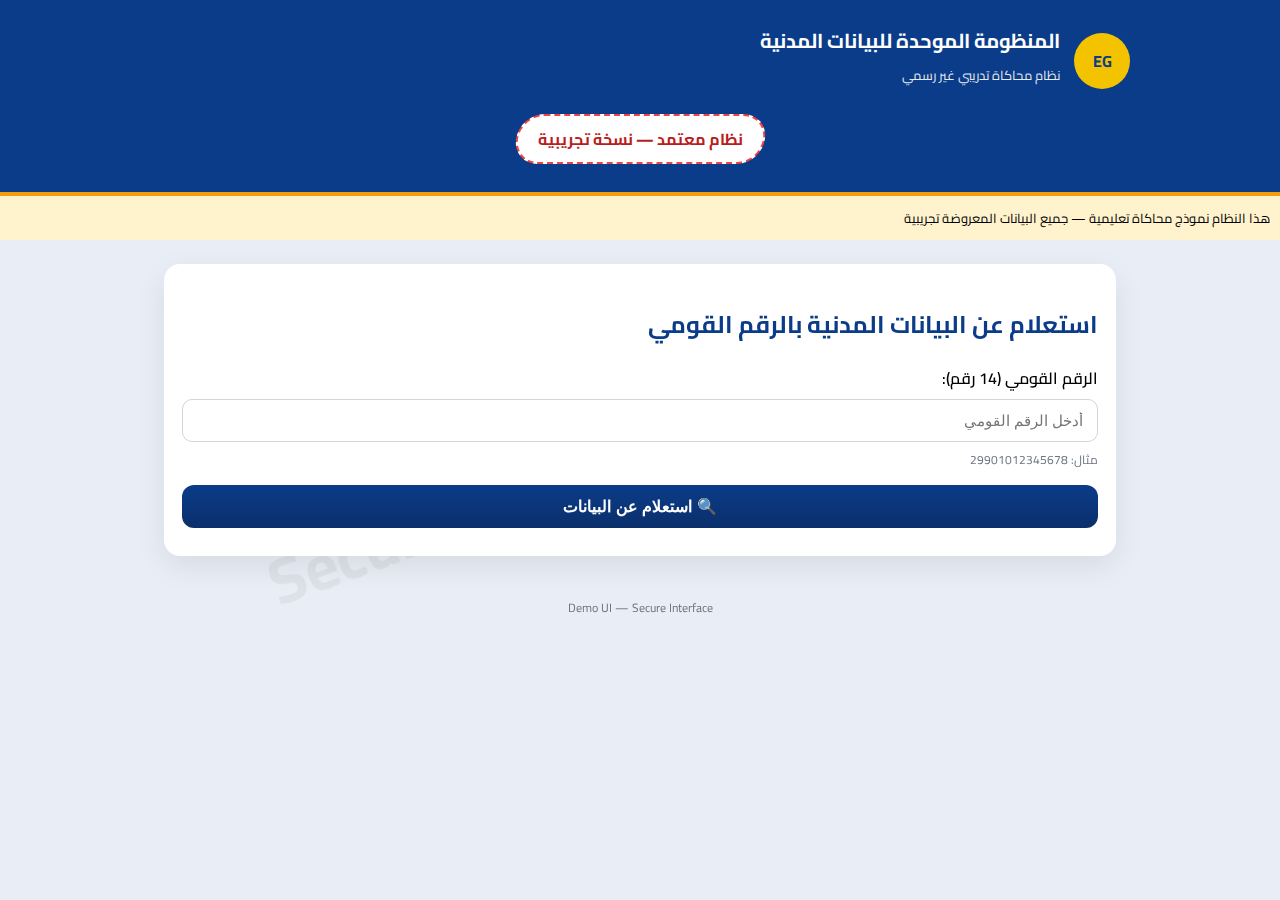
<file: index.html>
<!DOCTYPE html>
<html lang="ar" dir="rtl">
<head>
<meta charset="UTF-8">
<meta name="viewport" content="width=device-width, initial-scale=1.0">
<title>نظام بيانات مدنية - نموذج تدريبي</title>

<link href="https://fonts.googleapis.com/css2?family=Cairo:wght@400;600;700&display=swap" rel="stylesheet">
<link rel="stylesheet" href="style.css">
</head>

<body>

<!-- علامة التوثيق الخلفية -->
<div class="security-watermark">
  Secure • Verified • Protected
</div>

<header class="header">
  <div class="row">
    <div class="logo">EG</div>
    <div class="titles">
      <h1>المنظومة الموحدة للبيانات المدنية</h1>
      <p>نظام محاكاة تدريبي غير رسمي</p>
    </div>
  </div>

  <!-- شارة نظام معتمد المنحنية -->
  <div class="ribbon-wrap">
    <div class="ribbon"><span>نظام معتمد — نسخة تجريبية</span></div>
  </div>
</header>

<div class="notice">
  هذا النظام نموذج محاكاة تعليمية — جميع البيانات المعروضة تجريبية
</div>

<div class="container">
  <div class="card">
    <h2>استعلام عن البيانات المدنية بالرقم القومي</h2>

    <div class="field">
      <label>الرقم القومي (14 رقم):</label>
      <input id="nid" class="input" placeholder="أدخل الرقم القومي">
      <div class="helper">مثال: 29901012345678</div>
    </div>

    <button class="btn" onclick="search()">🔍 استعلام عن البيانات</button>

    <div id="msg" class="msg"></div>
    <div id="result" class="result"></div>
  </div>
</div>

<div class="footer">
  Demo UI — Secure Interface
</div>

<script src="script.js"></script>
</body>
</html>
</file>
<file: style.css>
:root{
  --blue:#0b3c89;
  --yellow:#f3c300;
}

*{box-sizing:border-box}

body{
  margin:0;
  font-family:"Cairo",sans-serif;
  background:#e9edf5;
}

/* ===== Watermark ===== */
.security-watermark{
  position:fixed;
  inset:0;
  display:flex;
  align-items:center;
  justify-content:center;
  font-size:64px;
  font-weight:700;
  color:#000;
  opacity:.05;
  transform:rotate(-20deg);
  pointer-events:none;
  z-index:0;
}

/* ===== Header ===== */
.header{
  background:var(--blue);
  color:#fff;
  padding:22px 16px 28px;
  position:relative;
  z-index:1;
}

.header .row{
  max-width:980px;
  margin:auto;
  display:flex;
  gap:14px;
  align-items:center;
}

.logo{
  width:56px;
  height:56px;
  border-radius:50%;
  background:var(--yellow);
  display:flex;
  align-items:center;
  justify-content:center;
  font-weight:700;
  color:#0b3c89;
}

.titles h1{
  margin:0;
  font-size:20px;
}

.titles p{
  margin-top:4px;
  font-size:13px;
  opacity:.9;
}

/* ===== Ribbon (منحنية) ===== */
.ribbon-wrap{
  display:flex;
  justify-content:center;
  margin-top:14px;
}

.ribbon{
  background:#fff;
  color:#b91c1c;
  padding:8px 20px;
  border-radius:999px;
  border:2px dashed #ef4444;
  font-weight:700;
  transform:skewX(-8deg);
}

.ribbon span{
  display:inline-block;
  transform:skewX(8deg);
}

/* ===== Notice ===== */
.notice{
  background:#fff3cd;
  border-top:4px solid #f59e0b;
  padding:10px;
  font-size:13px;
  position:relative;
  z-index:1;
}

/* ===== Card ===== */
.container{
  max-width:980px;
  margin:24px auto;
  padding:0 14px;
  position:relative;
  z-index:1;
}

.card{
  background:#fff;
  border-radius:16px;
  padding:18px;
  box-shadow:0 10px 30px rgba(0,0,0,.08);
}

.card h2{
  margin-bottom:16px;
  color:var(--blue);
}

/* ===== Inputs ===== */
.field label{
  font-weight:600;
  display:block;
  margin-bottom:6px;
}

.input{
  width:100%;
  padding:12px 14px;
  border-radius:10px;
  border:1px solid #d1d5db;
  font-size:15px;
}

.helper{
  font-size:12px;
  color:#6b7280;
  margin-top:6px;
}

/* ===== Button ===== */
.btn{
  margin-top:14px;
  width:100%;
  padding:12px;
  border:none;
  border-radius:12px;
  background:linear-gradient(180deg,#0b3c89,#0a2f6b);
  color:#fff;
  font-size:16px;
  font-weight:700;
  cursor:pointer;
}

/* ===== Result ===== */
.msg{
  margin-top:10px;
  font-weight:600;
}

.result{
  display:none;
  margin-top:14px;
  background:#f8fafc;
  padding:12px;
  border-radius:10px;
  font-size:14px;
  line-height:1.9;
}

/* ===== Footer ===== */
.footer{
  text-align:center;
  font-size:12px;
  color:#6b7280;
  padding:16px;
  position:relative;
  z-index:1;
}
</file>
